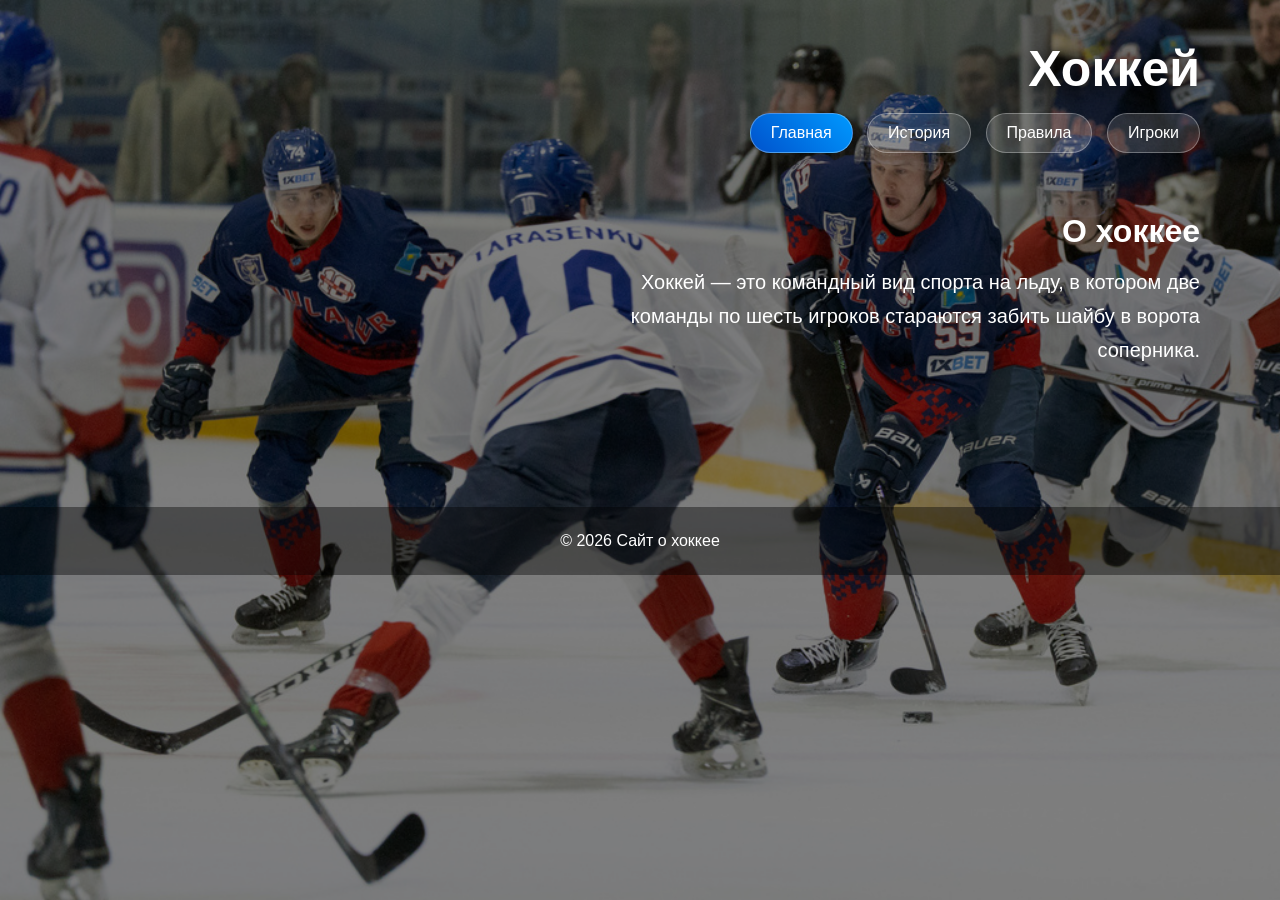
<file: index.html>
<!DOCTYPE html>
<html>
<head>
<meta charset="UTF-8">
<title>Хоккей | Главная</title>
<link rel="stylesheet" href="style.css">
</head>

<body class="bg-home">

<header class="header-right">
<div class="header-content">

<h1>Хоккей</h1>

<nav>
<a href="index.html" class="active">Главная</a>
<a href="history.html">История</a>
<a href="rules.html">Правила</a>
<a href="players.html">Игроки</a>
</nav>

</div>
</header>

<section class="content-right">

<h2>О хоккее</h2>

<p class="lead">
Хоккей — это командный вид спорта на льду, в котором две команды по шесть игроков стараются забить шайбу в ворота соперника.
</p>

</section>

<footer>
<p>© 2026 Сайт о хоккее</p>
</footer>

</body>
</html>
</file>
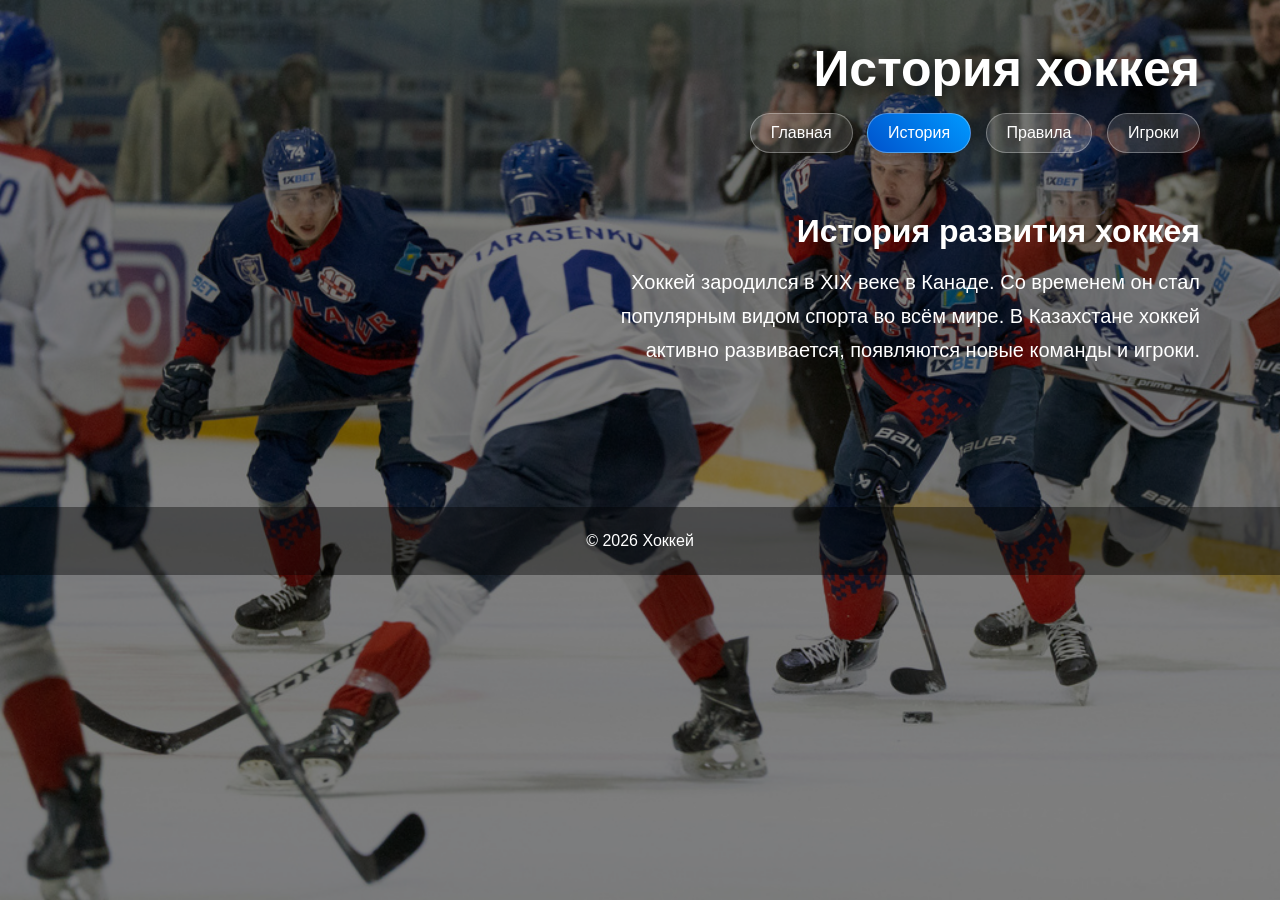
<file: history.html>
<!DOCTYPE html>
<html>
<head>
<meta charset="UTF-8">
<title>История хоккея</title>
<link rel="stylesheet" href="style.css">
</head>

<body class="bg-history">

<header class="header-right">
<div class="header-content">

<h1>История хоккея</h1>

<nav>
<a href="index.html">Главная</a>
<a href="history.html" class="active">История</a>
<a href="rules.html">Правила</a>
<a href="players.html">Игроки</a>
</nav>

</div>
</header>

<section class="content-right">

<h2>История развития хоккея</h2>

<p class="lead">
Хоккей зародился в XIX веке в Канаде.  
Со временем он стал популярным видом спорта во всём мире.  
В Казахстане хоккей активно развивается, появляются новые команды и игроки.
</p>

</section>

<footer>
<p>© 2026 Хоккей</p>
</footer>

</body>

</html>
</file>
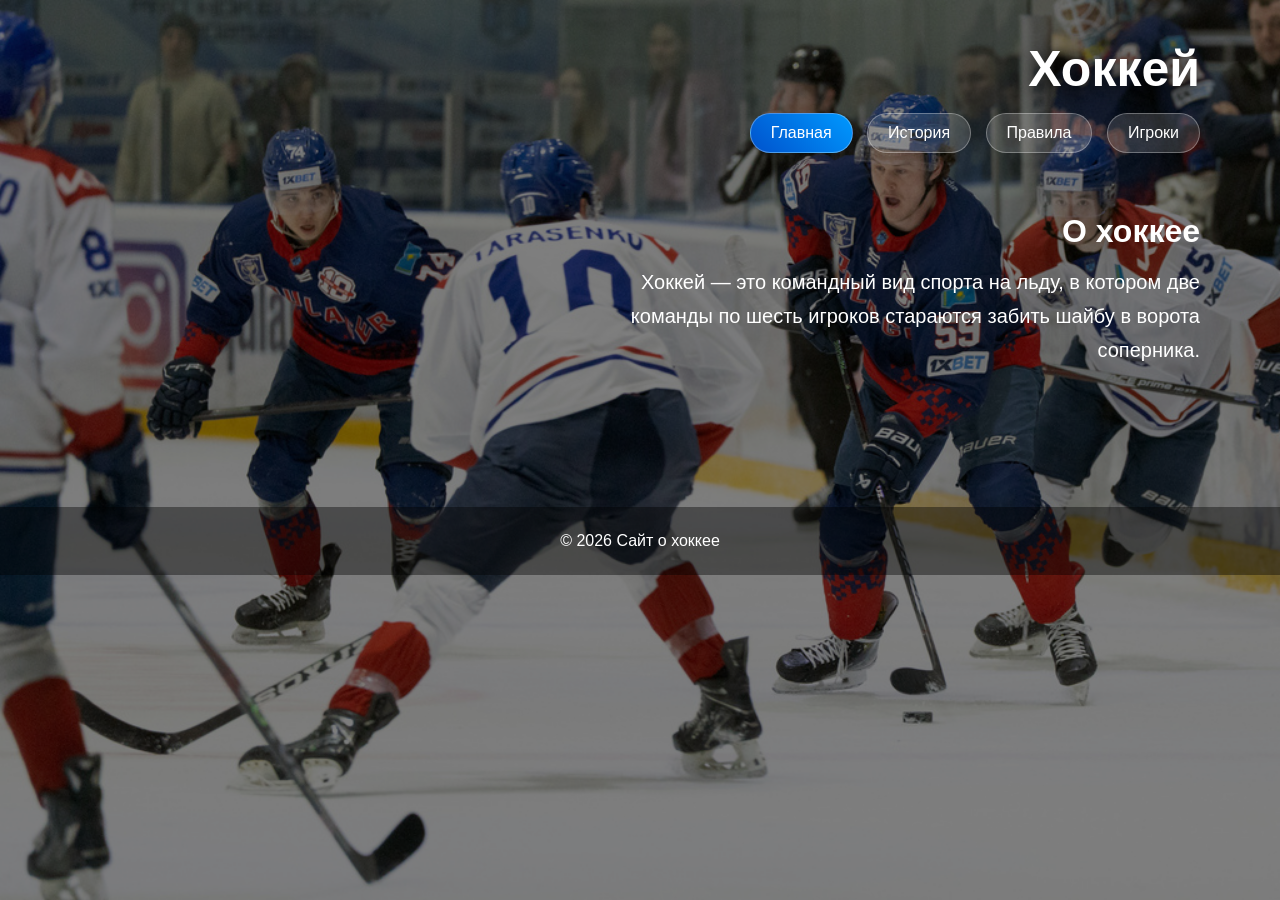
<file: index.html.html>
<!DOCTYPE html>
<html>
<head>
<meta charset="UTF-8">
<title>Хоккей | Главная</title>
<link rel="stylesheet" href="style.css">
</head>

<body class="bg-home">

<header class="header-right">
<div class="header-content">

<h1>Хоккей</h1>

<nav>
<a href="index.html" class="active">Главная</a>
<a href="history.html">История</a>
<a href="rules.html">Правила</a>
<a href="players.html">Игроки</a>
</nav>

</div>
</header>

<section class="content-right">

<h2>О хоккее</h2>

<p class="lead">
Хоккей — это командный вид спорта на льду, в котором две команды по шесть игроков стараются забить шайбу в ворота соперника.
</p>

</section>

<footer>
<p>© 2026 Сайт о хоккее</p>
</footer>

</body>
</html>
</file>
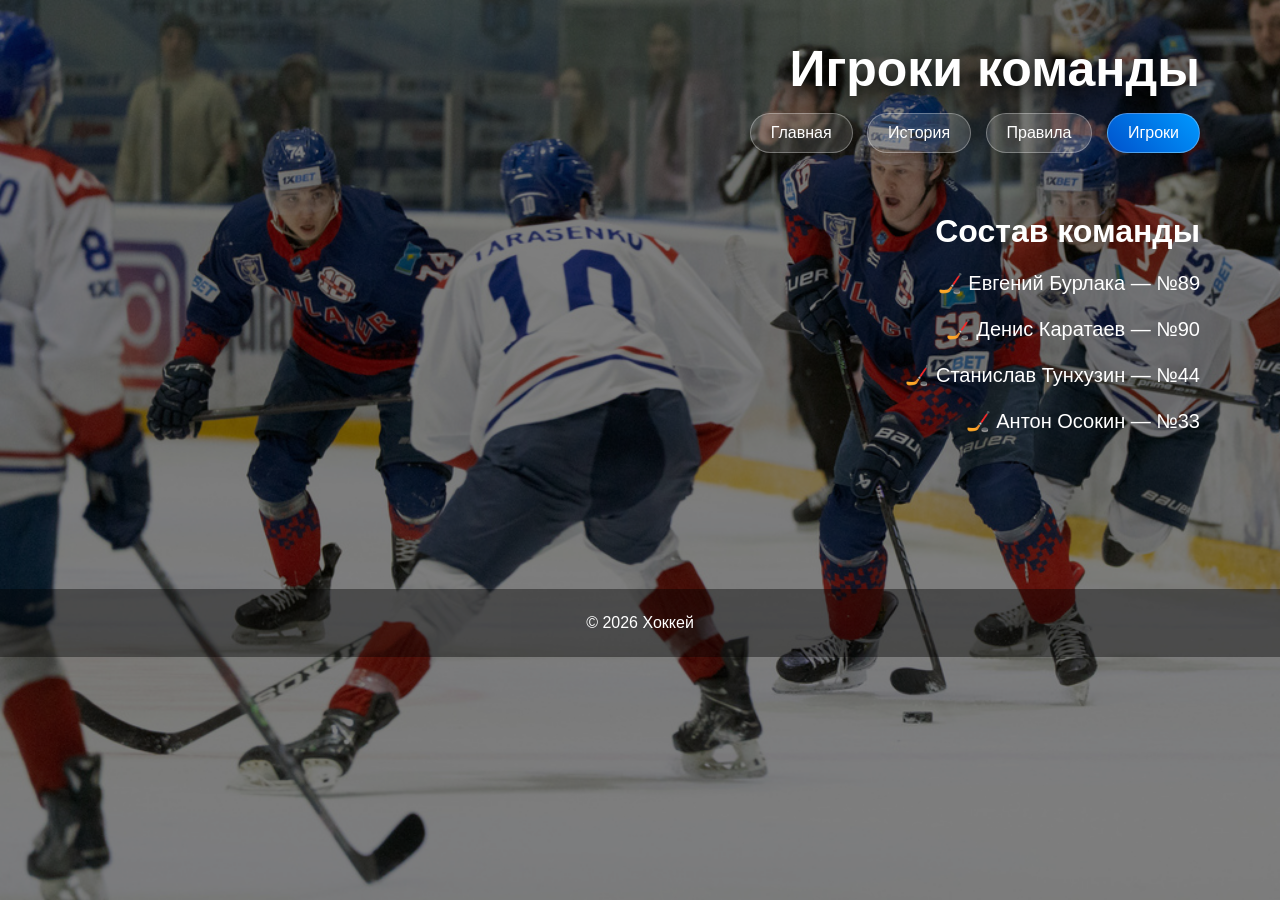
<file: players.html>
<!DOCTYPE html>
<html>
<head>
<meta charset="UTF-8">
<title>Игроки</title>
<link rel="stylesheet" href="style.css">
</head>

<body class="bg-players">

<header class="header-right">
<div class="header-content">

<h1>Игроки команды</h1>

<nav>
<a href="index.html">Главная</a>
<a href="history.html">История</a>
<a href="rules.html">Правила</a>
<a href="players.html" class="active">Игроки</a>
</nav>

</div>
</header>

<section class="content-right">

<h2>Состав команды</h2>

<ul style="font-size:20px; line-height:1.8;">

<li>🏒 Евгений Бурлака — №89</li>
<li>🏒 Денис Каратаев — №90</li>
<li>🏒 Станислав Тунхузин — №44</li>
<li>🏒 Антон Осокин — №33</li>

</ul>

</section>

<footer>
<p>© 2026 Хоккей</p>
</footer>

</body>

</html>
</file>
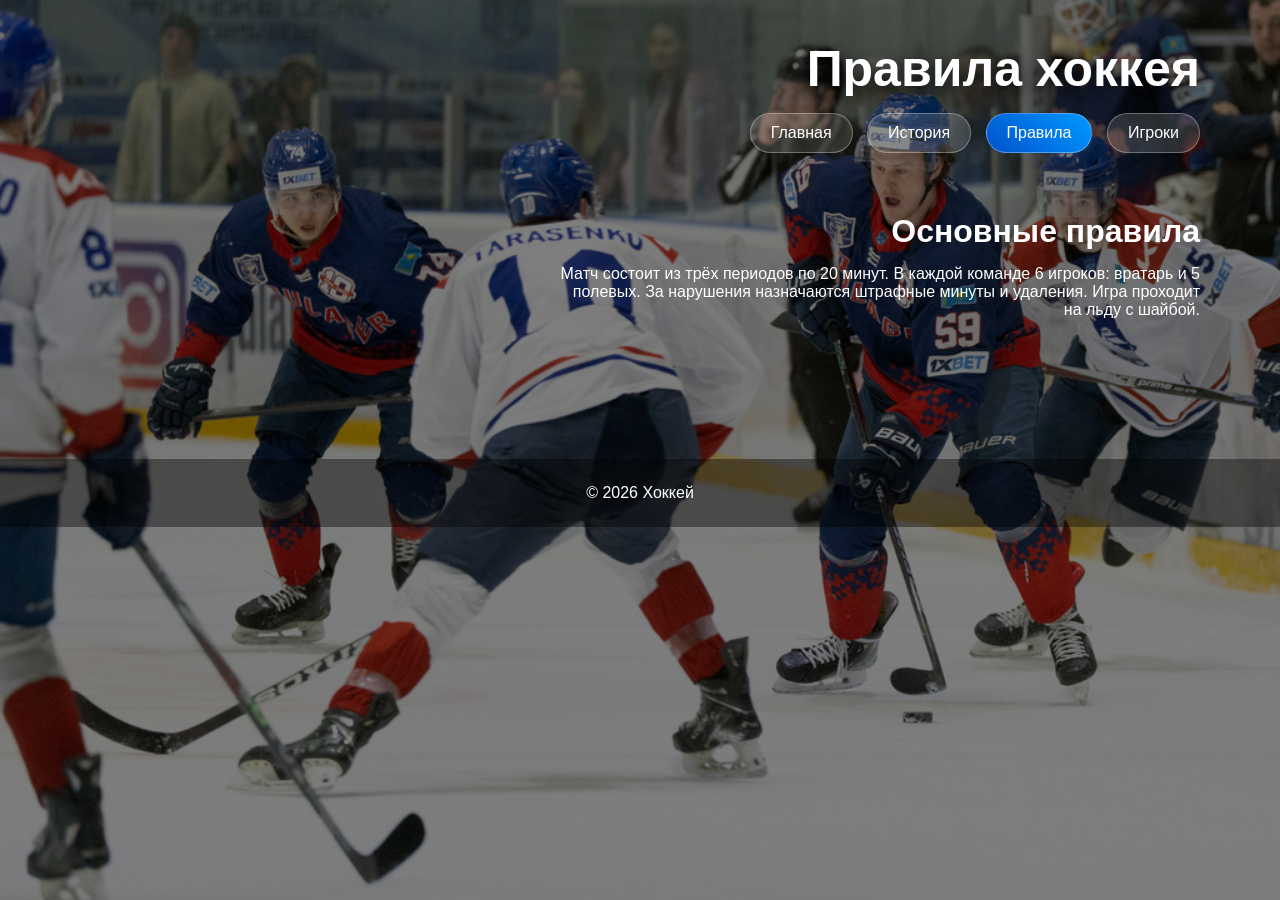
<file: rules.html>
<!DOCTYPE html>
<html>
<head>
<meta charset="UTF-8">
<title>Правила хоккея</title>
<link rel="stylesheet" href="style.css">
</head>

<body class="bg-rules">

<header class="header-right">
<div class="header-content">

<h1>Правила хоккея</h1>

<nav>
<a href="index.html">Главная</a>
<a href="history.html">История</a>
<a href="rules.html" class="active">Правила</a>
<a href="players.html">Игроки</a>
</nav>

</div>
</header>

<section class="content-right">

<h2>Основные правила</h2>

<p>
Матч состоит из трёх периодов по 20 минут.  
В каждой команде 6 игроков: вратарь и 5 полевых.  
За нарушения назначаются штрафные минуты и удаления.  
Игра проходит на льду с шайбой.
</p>

</section>

<footer>
<p>© 2026 Хоккей</p>
</footer>

</body>

</html>
</file>
<file: style.css>
/* ===== ОБЩИЕ СТИЛИ ===== */

* {
    margin: 0;
    padding: 0;
    box-sizing: border-box;
    font-family: Arial, sans-serif;
}

/* ФОН САЙТА */

body {
    background: linear-gradient(135deg, #001f3f, #0074D9);
    color: white;
}

/* ЗАГОЛОВКИ */

h1 {
    font-size: 50px;
    text-shadow: 0 6px 20px rgba(0,0,0,0.6);
}

h2 {
    font-size: 32px;
    margin-bottom: 15px;
}

/* ШАПКА */

.header-right {
    text-align: right;
    padding: 40px 80px 20px 20px;
}

.header-content {
    max-width: 700px;
    margin-left: auto;
}

/* НАВИГАЦИЯ */

nav {
    margin-top: 15px;
}

nav a {
    text-decoration: none;
    color: white;
    padding: 10px 20px;
    margin-left: 10px;
    border-radius: 25px;
    background: rgba(255,255,255,0.15);
    border: 1px solid rgba(255,255,255,0.3);
    transition: 0.3s;
    display: inline-block;
}

/* ===== ОБЩИЕ СТИЛИ ===== */

* {
    margin: 0;
    padding: 0;
    box-sizing: border-box;
    font-family: Arial, sans-serif;
}

/* ===== ФОН С КАРТИНКОЙ ===== */

body {
    background: url("hockey.jpg") no-repeat center center fixed;
    background-size: cover;
    color: white;
    position: relative;
}

/* ТЕМНОЕ ЗАТЕМНЕНИЕ НАД ФОНОМ */

body::before {
    content: "";
    position: fixed;
    inset: 0;
    background: rgba(0, 0, 0, 0.5);
    z-index: 0;
}

header,
section,
footer {
    position: relative;
    z-index: 1;
}

/* ===== ЗАГОЛОВКИ ===== */

h1 {
    font-size: 50px;
    text-shadow: 0 6px 20px rgba(0,0,0,0.8);
}

h2 {
    font-size: 32px;
    margin-bottom: 15px;
}

/* ===== ШАПКА ===== */

.header-right {
    text-align: right;
    padding: 40px 80px 20px 20px;
}

.header-content {
    max-width: 700px;
    margin-left: auto;
}

/* ===== НАВИГАЦИЯ ===== */

nav {
    margin-top: 15px;
}

nav a {
    text-decoration: none;
    color: white;
    padding: 10px 20px;
    margin-left: 10px;
    border-radius: 25px;
    background: rgba(255,255,255,0.15);
    border: 1px solid rgba(255,255,255,0.3);
    transition: 0.3s;
    display: inline-block;
}

nav a:hover {
    background: linear-gradient(45deg, #00c6ff, #0072ff);
    transform: scale(1.05);
}

nav a.active {
    background: linear-gradient(45deg, #0052cc, #0099ff);
}

/* ===== КОНТЕНТ ===== */

.content-right {
    text-align: right;
    padding: 40px 80px;
    max-width: 800px;
    margin-left: auto;
}

.lead {
    font-size: 20px;
    line-height: 1.7;
    margin-top: 10px;
}

/* ===== СПИСОК ИГРОКОВ ===== */

ul {
    list-style: none;
}

ul li {
    margin-bottom: 10px;
    font-size: 20px;
}

/* ===== ПОДВАЛ ===== */

footer {
    text-align: center;
    padding: 25px 0;
    margin-top: 100px;
    background: rgba(0,0,0,0.4);

}
</file>
